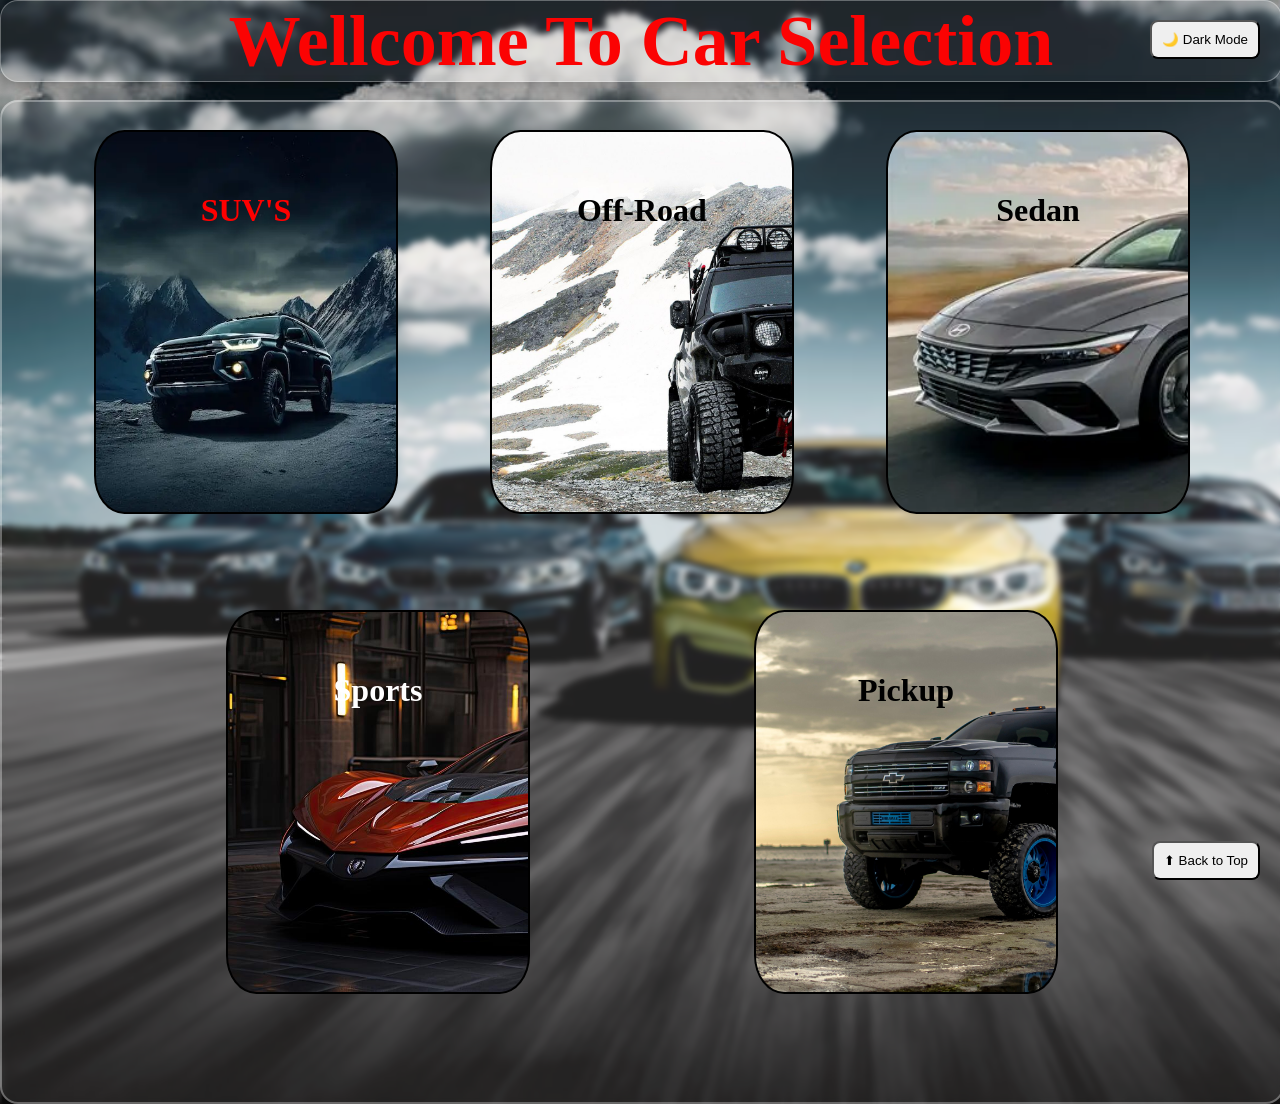
<file: car-homepage.html>
<!DOCTYPE html>
<html lang="en">
<head>
    <meta charset="UTF-8">
    <meta name="viewport" content="width=device-width, initial-scale=1.0">
    <title>Homepage</title>
    <link rel="stylesheet" href="car-homepage.css">
</head>
<body>
    <script src="main.js"></script>


     <video class="video" autoplay muted loop palysinline>
        <source src="videoplayback.mp4" type="video/mp4">
    </video>
    <main>
            <div class="heading">
                <h2>Wellcome To Car Selection </h2>
            </div><br>
                <div class="carbox">
                    <div class="row1">
                        <div class="box1"> 
                            <a class="link1" href="suv.html">
                            <p id="text1">SUV'S</p>
                            </a>
                        </div>
                        <div class="box2">
                            <a class="link2" href="offroad.html">
                            <p id="text2">Off-Road</p>
                            </a>
                        </div>
                        <div class="box3">
                            <a class="link3" href="sedan.html">
                            <p id="text3">Sedan</p>
                            </a>
                        </div>
                    </div>

                    <div class="row2">
                        <div class="box4">
                            <a class="link4" href="sports.html">
                            <p id="text4">Sports</p>
                            </a>
                        </div>
                        <div class="box5">
                            <a class="link5" href="pickup.html">
                            <p id="text5">Pickup</p>
                            </a>
                        </div>
                    </div>
                </div>
    </main>     
</body>
</html>
</file>
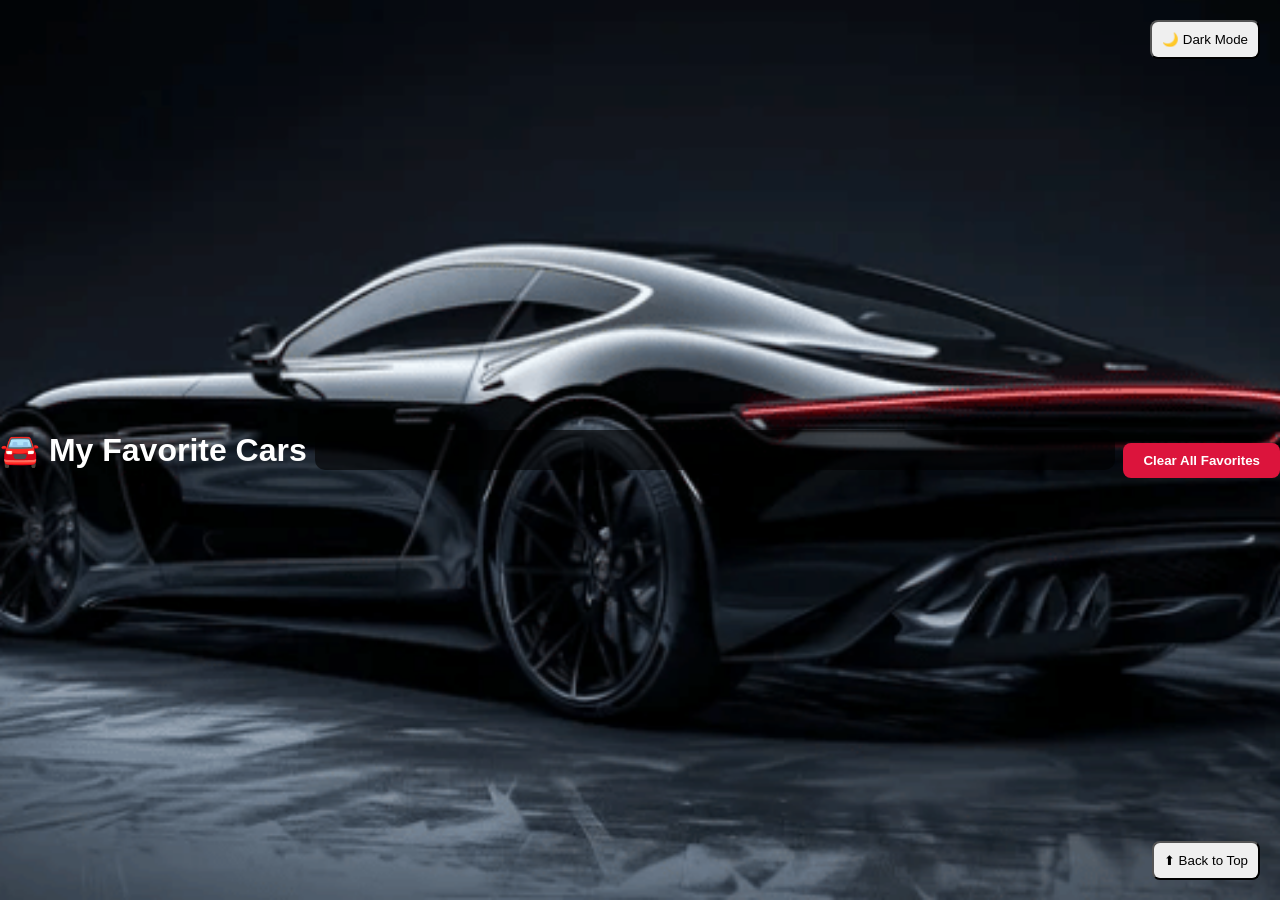
<file: favorites.html>
<!DOCTYPE html>
<html lang="en">
<head>
  <meta charset="UTF-8">
  <title>My Favorite Cars</title>
  <link rel="stylesheet" href="style.css">
  <style>
    body {
      background: url('webpage-image.jpg') no-repeat center center fixed;
      background-size: cover;
      color: white;
      font-family: Arial, sans-serif;
      text-align: center;
    }
    .favorites-container {
      margin: 40px auto;
      width: 80%;
      max-width: 800px;
      background: rgba(0,0,0,0.6);
      padding: 20px;
      border-radius: 10px;
    }
    .car-item {
      background: rgba(255,255,255,0.1);
      margin: 10px;
      padding: 15px;
      border-radius: 8px;
      font-size: 18px;
    }
    .clear-btn {
      margin-top: 20px;
      padding: 10px 20px;
      border: none;
      border-radius: 8px;
      cursor: pointer;
      background: crimson;
      color: white;
      font-weight: bold;
    }
    .clear-btn:hover {
      background: darkred;
    }
  </style>
</head>
<body>
  <h1>🚘 My Favorite Cars</h1>
  <div class="favorites-container" id="favoritesList">
    <!-- Cars will load here -->
  </div>
  <button class="clear-btn" id="clearFavorites">Clear All Favorites</button>

  <script src="main.js"></script>
</body>
</html>
</file>
<file: car-homepage.css>
body{
    background-image: url("2ndpage.jpg");
    background-size: cover;
    margin: 0;
    padding: 0;
}
.video{
    position: fixed;
    right: 0;
    bottom: 0;
    min-width: 100%;
    min-height: 100%;
    width: auto;
    height: auto;
    z-index: -1;
    object-fit: cover;
}

.heading{
    height: 80px;
    width: 100%;
    border: solid;
    background-color: #ffffff18;
    border: 1px solid #ffffff50;
    border-radius: 18px;
    backdrop-filter: blur(3px);
    box-shadow: 0 8px 30px #0006;
    font-size: 3rem;
    display: flex;
    justify-content: space-evenly;
    align-items: center;
    color:rgb(251, 3, 3);
}
.heading:hover{
    color: rgb(235, 239, 239);
    border-color: rgb(241, 245, 8);
    background-image: url(heading.jpg);
    background-size:cover;
    /* background-repeat: no-repeat; */
}
.carbox{
    height: 1000px;
    width: 100%;
    border-style: solid;
    /* display: flex; */
    /* justify-content: space-evenly;
    align-items: center; */
    font-size: 30px;
    background-color: #ffffff18;
    border: 2px solid #ffffff50;
    border-radius: 18px;
    backdrop-filter: blur(3px);
    box-shadow: 0 8px 30px #0006;
    
}
.carbox:hover{
    border-color: rgb(241, 245, 8);
}
.row1{
    width: 100%;
    height: 400px;
    border: none;
    display: flex;
    justify-content: space-evenly;
    align-items: center;
    margin-top: 20px;
    margin-bottom: 20px;
}
.row2{
    width: 100%;
    height: 400px;
    border: none;
    display: flex;
    justify-content: space-evenly;
    align-items: center;
    margin-top: 80px;
}
.link1{
    display: block;
    width: 100%;
    height: 100%;
    text-decoration: none;
}

.box1{
    height: 380px;
    width: 300px;
    padding: 0;
    border-style:solid;
    text-align: center;
    background-image: url(suv1.jpg);
    background-size: cover;
    border-radius: 10%;
    border-width: 2px;
}
.box1:hover{
    border-color: blue;
    box-shadow: 20px 20px 20px;
    animation: bounce 0.5s ease;
    animation-play-state: paused;
}
#text1{
    color: red;
    margin-top: 60px;
    font-weight: bold;
    font-size: 2rem;
}
.box2{
    height: 380px;
    width: 300px;
    border-style:solid;
    text-align: center;
    background-image: url(offroad.jpg);
    background-size: cover;
    border-radius: 10%;
    border-width: 2px;
}
.box2:hover{
    border-color: blue;
    box-shadow: 20px 20px 20px;
    animation: bounce 0.5s ease;
    animation-play-state: paused;
}
#text2{
    color: black;
    margin-top: 60px;
    font-weight: bold;
    font-size: 2rem;
}
.link2{
    display: block;
    width: 100%;
    height: 100%;
    text-decoration: none;
}
.box3{
    height: 380px;
    width: 300px;
    border-style:solid;
    text-align: center;
    background-image: url(sedancars.jpg);
    background-size: cover;
    border-radius: 10%;
    border-width: 2px;
}
.box3:hover{
    border-color: blue;
    box-shadow: 20px 20px 20px;
    animation: bounce 0.5s ease;
    animation-play-state: paused;
}
.link3{
    display: block;
    width: 100%;
    height: 100%;
    text-decoration: none;
}
#text3{
    color: black;
    margin-top: 60px;
    font-weight: bold;
    font-size: 2rem;
}
.box4{
    height: 380px;
    width: 300px;
    border-style:solid;
    text-align: center;
    background-image: url(SPORTS2.JPG);
    background-size: cover;
    border-radius: 10%;
    border-width: 2px;
}
.box4:hover{
    border-color: blue;
    box-shadow: 20px 20px 20px;
    animation: bounce 0.5s ease;
    animation-play-state: paused;
}
.link4{
    display: block;
    width: 100%;
    height: 100%;
    text-decoration: none;
}
#text4{
    color: white;
    margin-top: 60px;
    font-weight: bold;
    font-size: 2rem;
}
.box5{
    height: 380px;
    width: 300px;
    border-style:solid;
    text-align: center;
    background-image: url(pickup1.jpg);
    background-size: cover;
    border-radius: 10%;
    border-width: 2px;
}
.box5:hover{
    border-color: blue;
    box-shadow: 20px 20px 20px;
    animation: bounce 0.5s ease;
    animation-play-state: paused;
}
.link5{
    display: block;
    width: 100%;
    height: 100%;
    text-decoration: none;
}
#text5{
    color: black;
    margin-top: 60px;
    font-weight: bold;
    font-size: 2rem;
}
@keyframes bounce{
    0%, 0%, 50%{
        transform: translateY(-10px);
    }
}
</file>
<file: style.css>
*{
    margin: 0;
    padding: 0;
    box-sizing: border-box;
    font-family: Arial, Helvetica, sans-serif;
}
body{
    min-height: 100vh;
    display: flex;
    justify-content: center;
    align-items: center;
    background: url("webpage-image.jpg");
    background-size: cover;
    /* color: white; */
}
.login-box{
    width: 500px;
    /* height: 400px; */
    padding: 28px;
    text-align: center;
    color: white;
    background-color: #ffffff18;
    border: 1px solid #ffffff50;
    border-radius: 18px;
    backdrop-filter: blur(12px);
    box-shadow: 0 8px 30px #0006;
}
.h2{
    font-size: 26px;
    /* margin-bottom: 7px; */
    /* margin-top: 7px; */
}
.login-box p{
    font-size: 15px;
    margin-bottom: 20px;
    margin-top: 20px;
}
form input[type="text"],
form input[type="password"]{
    width: 100%;
    padding: 11px;
    margin: 7px 0;
    border: 1px solid #ffffff70;
    border-radius: 8px;
    outline: none;
    background: #ffffff20;
   color: black;
   text-align: center;
   font-size: 15px;
}
form input[type="text"]:hover,
form input[type="password"]:hover{
    border: solid black ;
}
input::placeholder{
    color: black;
}
.options{
    display: flex;
    justify-content: space-between;
    font-size: 13px;
    margin: 8px 0 15px;
}
a{
    color: white;
    text-decoration: none;
}
button[type="submit"]{
    width: 100%;
    padding: 11px;
    border-style: solid ;
    border-width: 3px;
    border: white;
    border-radius: 8px;
    background: white;
    color: #222;
    font-weight: bold;
    cursor: pointer;
}
button:hover{
    border: 2px solid blue;
    background-color: antiquewhite;
}
button a{
    color: black;
}

.social{
    display: flex;
    justify-content: center;
    gap: 10px;
}
.social button{
    width: 38px;
    height: 35px;
    border: 1px solid #ffffff60;
    border-radius: 10px;
    background: #ffffff20;
    color: white;
    font-size: 17px;
    cursor: pointer;
}
.signup{
    margin-top: 18px;
    margin-bottom: 0 !important;
    font-size: 15px !important;
}
.signup a{
    font-weight: bold;
    font-size: 15px;
}




.error-msg { color: red; font-weight: bold; margin-top: 10px; }
.toggle-btn, .fav-btn, .goto-fav-btn, .remove-btn, .back-top-btn, .dark-mode-btn {
  margin: 10px; padding: 8px 12px; border-radius: 5px; cursor: pointer;
}
.fav-btn { background: crimson; color: white; }
.goto-fav-btn { background: gold; font-weight: bold; }
.remove-btn { background: darkred; color: white; }
.back-top-btn { background: teal; color: white; }
.dark-mode-btn { background: gray; color: white; }
.search-bar { margin: 20px; padding: 10px; width: 250px; }
.modal { position: fixed; top:0; left:0; width:100%; height:100%; background:rgba(0,0,0,0.7); display:none; justify-content:center; align-items:center; z-index:1000; }
.modal-content { background:#fff; color:#000; padding:20px; border-radius:10px; width:300px; }
.notification { position:fixed; bottom:20px; left:50%; transform:translateX(-50%); padding:10px; }
</file>
